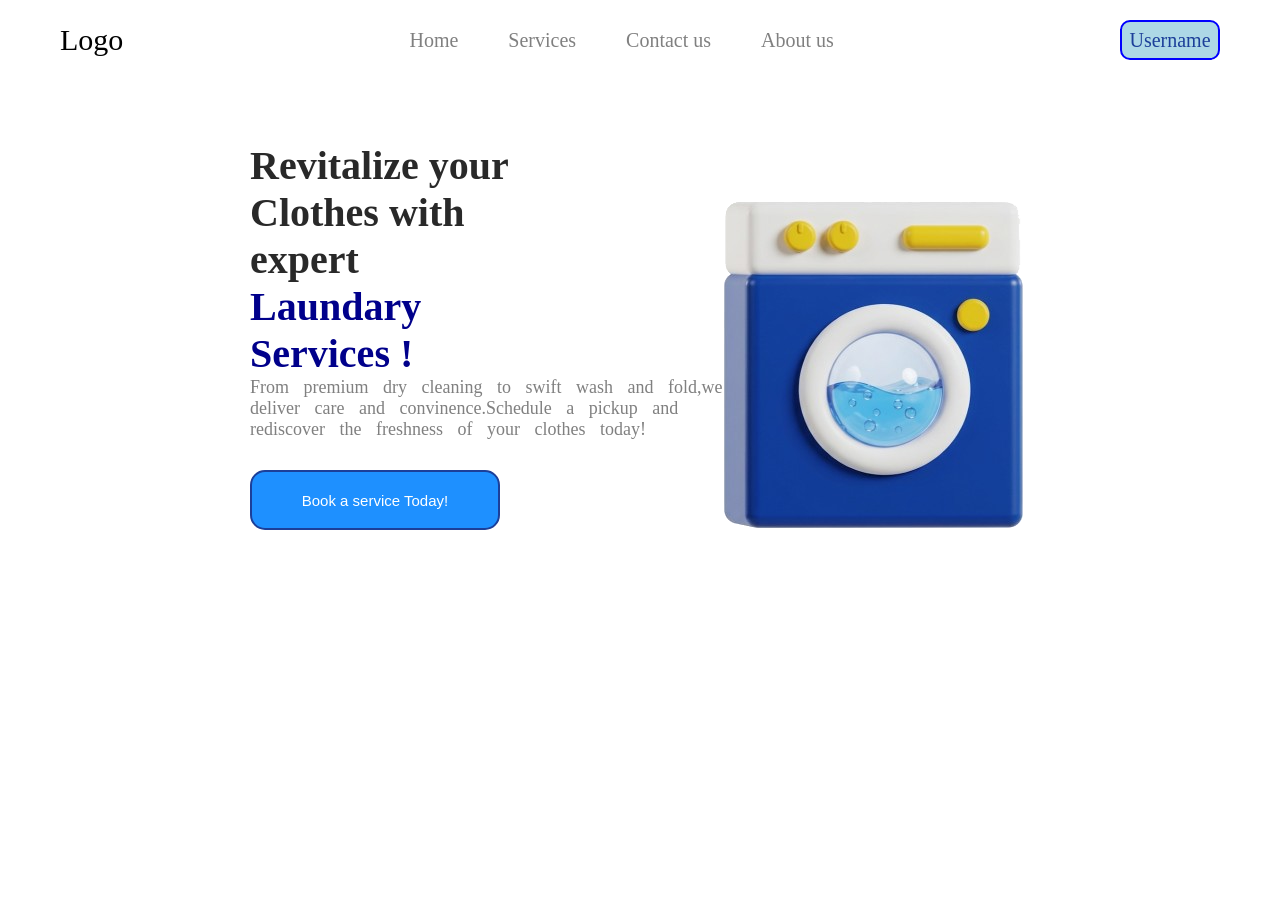
<file: index.html>
<!DOCTYPE html>
<html lang="en">
<head>
    <meta charset="UTF-8">
    <meta name="viewport" content="width=device-width, initial-scale=1.0">
    <title>Laundary services</title>
    <link rel="stylesheet" href="style.css">
</head>
<body>
    <nav><div class="navbar">
        <div class="logo"><a href="/index.html">Logo</a></div>

            <ul class="me">
                <li><a href="index.html">Home</a></li>
                <li><a href="*">Services</a></li>
                <li><a href="*">Contact us</a></li>
                <li><a href="*">About us</a></li>
            </ul>

        <div class="username">
            <a href="/Sign in/signin.html">Username</a>
        </div>
    </div>

    <div class="container">
        <div class="left">
           <ul class="txt">
            <h2 class="sh h2">Revitalize your</h2>
            <h2 class="sh h2">Clothes with expert</h2>
            <h2 class="sh1 h2">Laundary Services !</h2>
        </ul>

        <p class="txt p" >
            From premium dry cleaning to swift wash and fold,we deliver care and convinence.Schedule a pickup and rediscover the freshness of your clothes today!
        </p>

        <button class="txt button">
            Book a service Today!
        </button>
</div>
        

<div class="right">
            <img src="image.png" alt="image">
        </div>
    </div>

</nav>
</body>
</html>
</file>
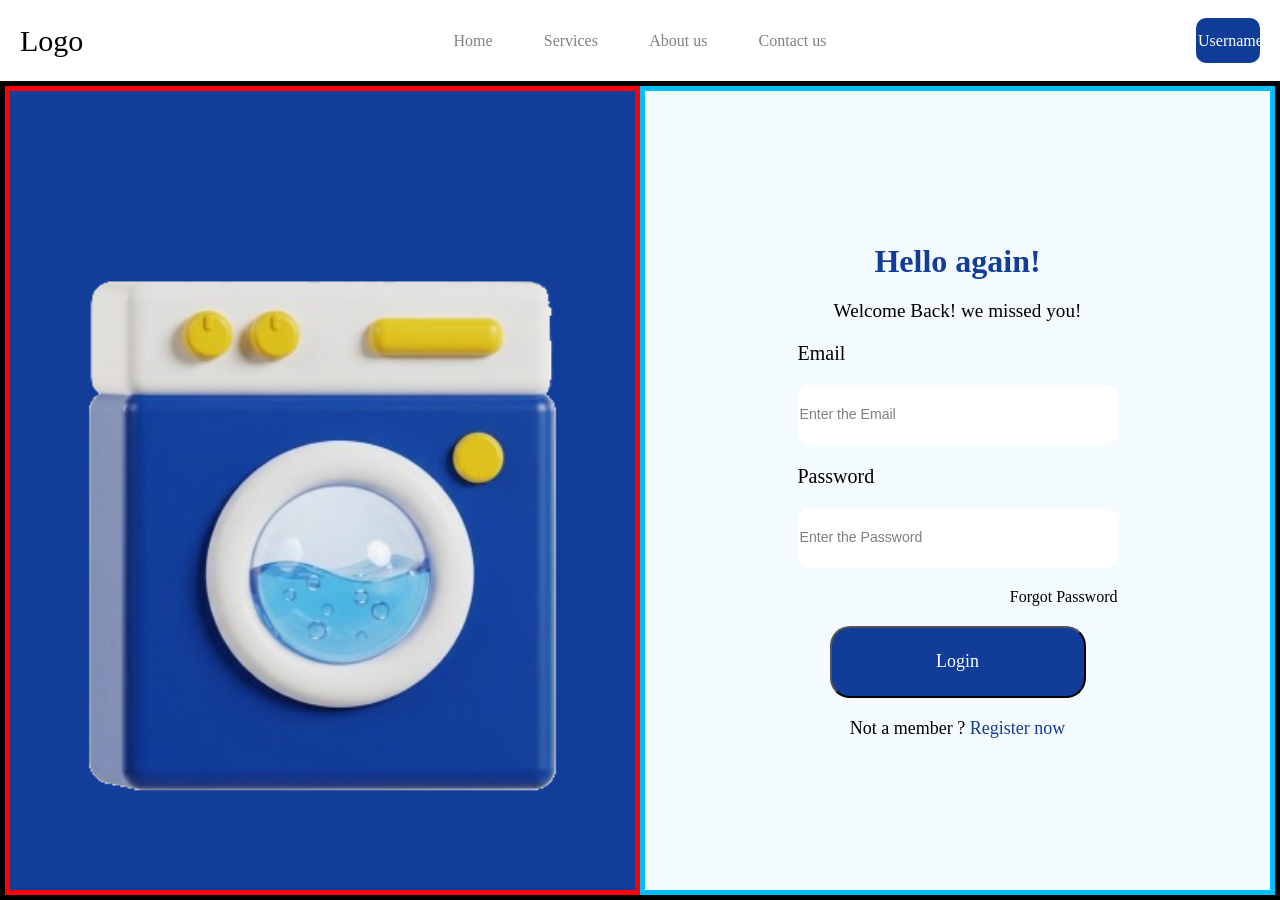
<file: Sign in/signin.html>
<!DOCTYPE html>
<html lang="en">
<head>
    <meta charset="UTF-8">
    <meta name="viewport" content="width=device-width, initial-scale=1.0">
    <title>Sign in</title>
    <link rel="stylesheet" href="signin.css">
</head>
<body>
        <div class="navbar">
            <div class="logo">
                <a href="/index.html">Logo</a>
            </div>

            <div>
                <ul class="me">
                    <li><a href="/index.html">Home</a></li>
                    <li><a href="*"></a>Services</li>
                    <li><a href="*"></a>About us</li>
                    <li><a href="*"></a>Contact us</li>
                </ul>
            </div>

            <div class="username">
                <a href="/Sign in/signin.html">Username</a>
            </div>
    </div>
    
    
    <div class="container">
        <div class="left">
            <img src="image.png" alt="">
        </div>
        <div class="right">
            <h2>Hello again!</h2>
            <p class="para">Welcome Back! we missed you!</p>
            <form action="">
                <p class="label">Email</p>
                <input type="email" name="" id="email" placeholder="Enter the Email" class="input">
                <p class="label">Password</p>
                <input type="password" name="" id="pass" placeholder="Enter the Password" class="input">
            </form>
            <p><a href="*" id="fg">Forgot Password</a></p>
            <button>Login</button>
            <p class="regn">Not a member ? <a href="/Sign up/signup.html" class="register">Register now</a></p>
        </div>
    </div>
</body>
</html>
</file>
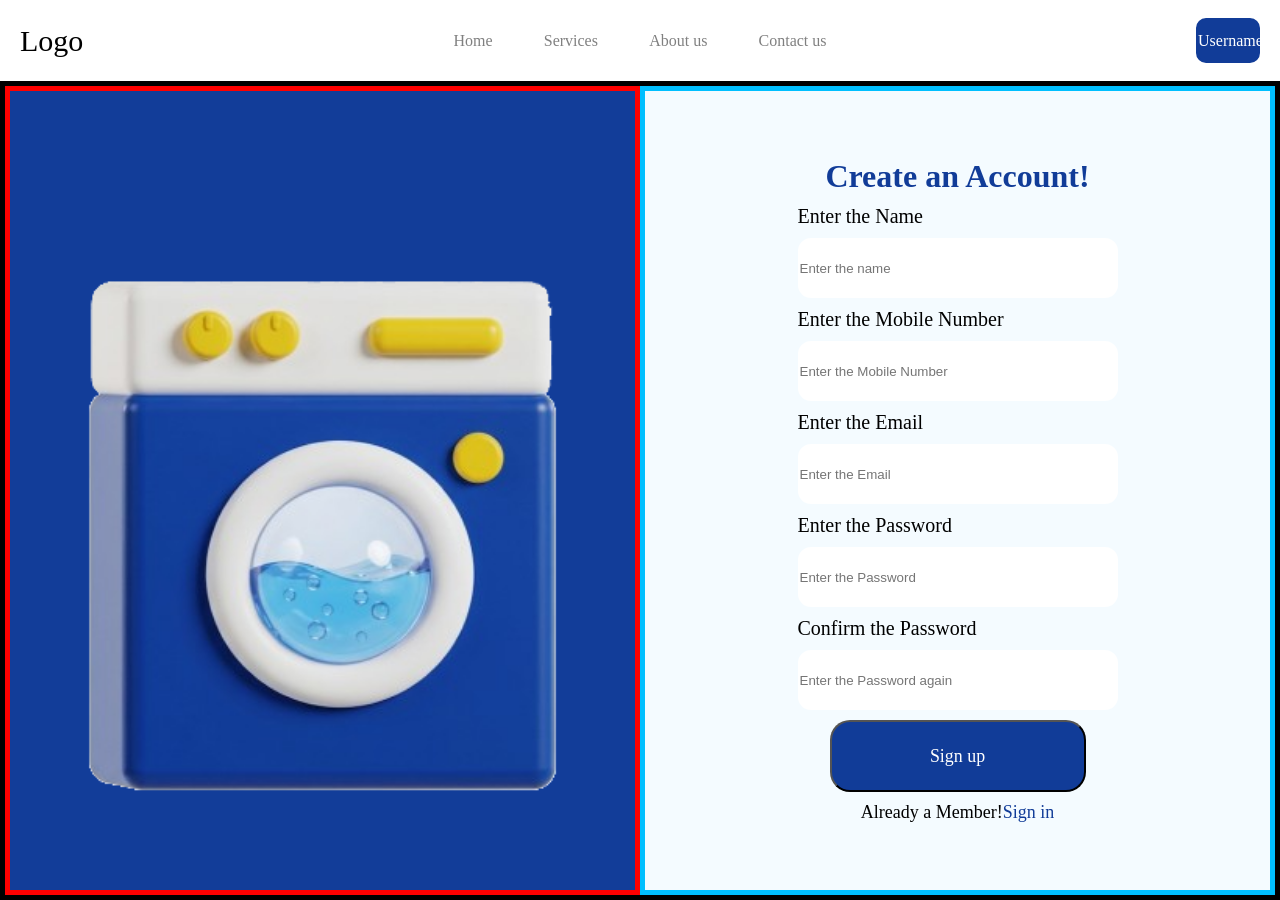
<file: Sign up/signup.html>
<!DOCTYPE html>
<html lang="en">
<head>
    <meta charset="UTF-8">
    <meta name="viewport" content="width=device-width, initial-scale=1.0">
    <title>Sign up</title>
    <link rel="stylesheet" href="signup.css">
</head>
<body>
            <div class="navbar">
            <div class="logo">
                <a href="/index.html">Logo</a>
            </div>

            <div>
                <ul class="me">
                    <li><a href="/index.html">Home</a></li>
                    <li><a href="*"></a>Services</li>
                    <li><a href="*"></a>About us</li>
                    <li><a href="*"></a>Contact us</li>
                </ul>
            </div>

            <div class="username">
                <a href="/Sign in/signin.html">Username</a>
            </div>
    </div>
    
    
    
    
    <div class="container">
        <div class="left">
            <img src="image.png" alt="image">
        </div>
        <div class="right">
            <h2>Create an Account!</h2>
            <form action="">
                <p class="label">Enter the Name</p>
                <input type="text" name="" id="" class="inbox" placeholder="Enter the name">
                <p class="label">Enter the Mobile Number</p>
                <input type="tel" class="inbox" placeholder="Enter the Mobile Number">
                <p class="label">Enter the Email</p>
                <input type="email" name="" id="" class="inbox" placeholder="Enter the Email">
                <p class="label">Enter the Password</p>
                <input type="password" name="" id="" class="inbox" placeholder="Enter the Password">
                <p class="label">Confirm the Password</p>
                <input type="password" name="" id="" class="inbox" placeholder="Enter the Password again">
            </form>
            <button>
                Sign up
            </button>

            <p class="als">Already a Member!<a href="/Sign in/signin.html">Sign in</a></p>
        </div>
    </div>
</body>
</html>
</file>
<file: style.css>
*{
    padding: 0;
    margin: 0;
    box-sizing: border-box;
}

.navbar{
    width: 100%;
    height: 80px;
    display: flex;
    justify-content: space-between;
    align-items: center;
}

.logo{
    position: relative;
    left: 60px;
}

.logo>a{
    font-size: 30px;
    color: black;
}

a{
    text-decoration: none;
}

.me{
    display: flex;
    gap: 50px;
}

.me>li{
    list-style: none;
}

.me>li>a{
    color: grey;
    font-size: 20px;
}

.username{
    position: relative;
    right: 60px;
    background-color: lightblue ;
    height: 40px;
    width: 100px;
    text-align: center;
    align-content: center;
    border-radius: 10px;
    border: 2px solid blue;
}

.username>a{
    font-size: 20px;
    color: rgb(28, 63, 153); 
}


.container{
    display: flex;
}

.left{
    width: 50%;
    display: flex;
    flex-direction: column;
    justify-content: center;
    align-items: flex-start;
}

.txt{
    width:50%;
    position: relative;
    left: 250px;
}

.h2{
    font-size: 40px;
    color: rgb(41, 41, 41);
}
.sh1{
    color: darkblue;
}

.p{
    color: gray;
    font-size: 18px;
    word-spacing: 10px;
    width: 500px;
}

.button{
    width: 250px;
    height: 60px;
    background: none;
    border: 0;
    border: 2px solid rgb(28, 63, 153);
    border-radius:15px ;
    background-color: dodgerblue;
    color: white;
    margin-top: 30px;
    font-size: 15px;
    transition: 600ms ease-in-out;
}


.button:hover{
    transform: rotate(-5deg) scale(1.1);
}

.right{
    width: 50%;
    display: flex;

}
</file>
<file: Sign in/signin.css>
*{
    padding: 0;
    margin: 0;
    box-sizing: border-box;
}

.navbar{
    display: flex;
    justify-content: center;
    height: 9vh;
    align-items: center;
}

.logo{
    position: absolute;
    left: 20px;
}

.logo>a{
    text-decoration: none;
    color: black;
    font-size: 30px; 
}

.me{
    display: flex;
    gap: 4vw;    
    white-space: nowrap;
    list-style: none;
}

.me>li>a{
    color: gray;
}

.me>li{
    color: gray;
}

.username{
    position: absolute;
    right: 20px;
    border : 2px solid #113C98;
    background-color: #113C98;
    height: 5vh;
    width: 5vw;
    text-align: center;
    align-content: center;
    border-radius: 10px;
}

.username>a{
    color:white;;
    text-decoration: none;

}
.container{
    height: 91vh;
    border: 5px solid;
    display: flex;
}


.left{
    border: 5px solid red;
    width: 50%;
    height: 100%;
    background-color: #123d99;
    display: flex;
    justify-content: center;
}

.right{
    border: 5px solid deepskyblue;
    width: 50%;
    display: flex;
    flex-direction: column;
    justify-content: center;
    align-items: center;
    background-color: #F4FBFF;
    gap: 20px;
}

.label{
    font-size: 20px;
}

form{
    display: flex;
    flex-direction: column;
    gap: 20px;
}

.input{
    display: block;
    width: 25vw;
    height: 60px;
    border: 2px white solid;
    border-radius: 13px;
}

input::placeholder{
    color: grey;
    font-weight: 400;
    font-size: 1.1vw;
}

a{
    text-decoration: none;
}

#fg{
    color: black;
    display: block;
    width: 25vw;
    text-align: end;
}

.para{
    font-weight: 400;
    font-size: 1.5vw;
    font-family: Poppins;
}

.right>h2{
    color: #113C98;
    font-size: 2.5vw;
    font-weight: 700;
}

.right>p>.register{
    color: #113C98;    
}


button{
    display: block;
    background-color: #113C98;
    color: white;
    border-radius: 20px;
    font-weight: 500;
    font-size: 1.4vw;
    font-family: Poppins;
    width:20vw;
    height: 8vh;
    transition: 600ms ease-in-out;
}

button:hover{
    transform: scale(1.1);
}

.regn{
    font-size: 18px;
}
</file>
<file: Sign up/signup.css>
*{
    margin: 0;
    padding: 0;
    box-sizing: border-box;
}

.navbar{
    display: flex;
    justify-content: center;
    height: 9vh;
    align-items: center;
}

.logo{
    position: absolute;
    left: 20px;
}

.logo>a{
    text-decoration: none;
    color: black;
    font-size: 30px; 
}

.me{
    display: flex;
    gap: 4vw;    
    white-space: nowrap;
    list-style: none;
}

.me>li>a{
    color: gray;
    text-decoration: none;
}

.me>li{
    color: grey;
}

.username{
    position: absolute;
    right: 20px;
    border : 2px solid #113C98;
    background-color: #113C98;
    height: 5vh;
    width: 5vw;
    text-align: center;
    align-content: center;
    border-radius: 10px;
}

.username>a{
    color:white;;
    text-decoration: none;

}
.container{
    height: 91vh;
    border: 5px solid;
    display: flex;
}

.container{
    height: 91vh;
    width: 100vw;
    border: 5px solid;
    display: flex;
}

.left{
    border: 5px solid red;
    width: 50%;
    height: 100%;
    background-color:#123d99;
    display: flex;
    justify-content: center;
}

.right{
    border: 5px solid deepskyblue;
    background-color: #F4FBFF;
    width: 50%;
    height: 100%;
    display: flex;
    flex-direction: column;
    justify-content: center;
    align-items:center;
    gap: 10px;
}

.right>h2{
    color: #113C98;
    font-size: 2.5vw;
    font-weight: 700;
}

.label{
    font-size: 20px;
}

.inbox{
    display: block;
    width: 25vw;
    height: 60px;
    border: 2px white solid;
    border-radius: 13px;
}

form{
    display: flex;
    flex-direction: column;
    gap: 10px;
}


button{
    display: block;
    background-color: #113C98;
    color: white;
    border-radius: 20px;
    font-weight: 500;
    font-size: 1.4vw;
    font-family: Poppins;
    width:20vw;
    height: 8vh;
    transition: 600ms ease-in-out;
}

button:hover{
    transform: scale(1.1);
}

.right>p>a{
    color: #113C98;
    text-decoration: none;
}

.als{
    font-size: 18px;
}
</file>
